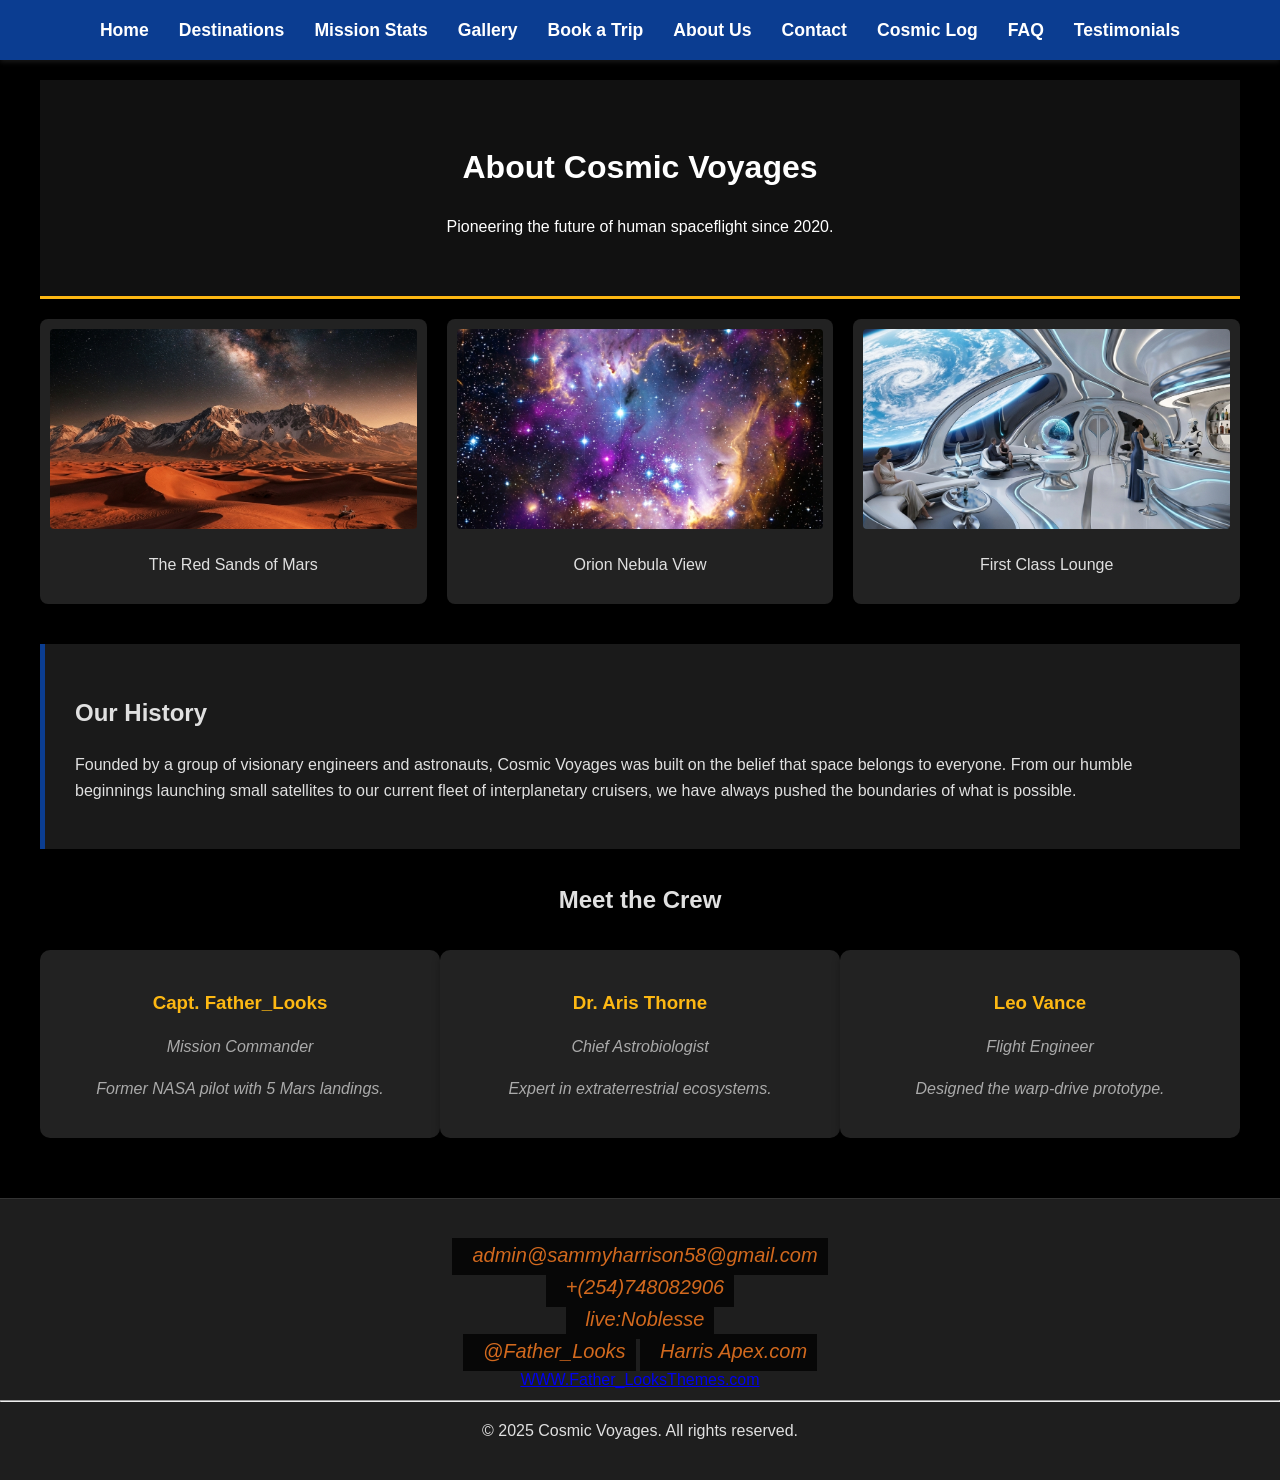
<file: cosmic voyages/cosmic-voyages/about.html>
<!DOCTYPE html>
<html lang="en">

<head>
    <meta charset="UTF-8">
    <meta name="viewport" content="width=device-width, initial-scale=1.0">
    <title>Cosmic Voyages - About Us</title>
    <link rel="stylesheet" href="style.css">

    <style>
        .about-header {
            background-color: #111;
            color: #fff;
            padding: 40px;
            text-align: center;
            border-bottom: 3px solid var(--accent-color);
        }

        .team-section {
            display: flex;
            justify-content: space-around;
            margin-top: 30px;
        }

        .team-member {
            background-color: #222;
            padding: 20px;
            border-radius: 10px;
            width: 30%;
            text-align: center;
            box-shadow: 0 4px 8px rgba(0, 0, 0, 0.3);
        }

        .team-member h3 {
            color: var(--accent-color);
            margin-bottom: 5px;
        }

        .team-member p {
            font-style: italic;
            color: #aaa;
        }

        .history-section {
            background-color: #1a1a1a;
            padding: 30px;
            margin-top: 40px;
            border-left: 5px solid var(--primary-color);
        }
    </style>
</head>

<body>

    <header>
        <nav>
            <ul>
                <li><a href="index.html">Home</a></li>
                <li><a href="destinations.html">Destinations</a></li>
                <li><a href="stats.html">Mission Stats</a></li>
                <li><a href="gallery.html">Gallery</a></li>
                <li><a href="booking.html">Book a Trip</a></li>
                <li><a href="about.html">About Us</a></li>
                <li><a href="contact.html">Contact</a></li>
                <li><a href="blog.html">Cosmic Log</a></li>
                <li><a href="faq.html">FAQ</a></li>
                <li><a href="testimonials.html">Testimonials</a></li>
            </ul>
        </nav>
    </header>

    <div class="container">
        <div class="about-header">
            <h1>About Cosmic Voyages</h1>
            <p>Pioneering the future of human spaceflight since 2020.</p>
        </div>
        <div class="gallery-grid">
            <div class="gallery-item">
                <img src="assets/mars_landscape_1764920351000.png" alt="Mars Landscape">
                <p>The Red Sands of Mars</p>
            </div>
            <div class="gallery-item">
                <img src="assets/colorful_nebula_1764920374843.png" alt="Nebula">
                <p>Orion Nebula View</p>
            </div>
            <div class="gallery-item">
                <img src="assets/spaceship_interior_1764920390955.png" alt="Spaceship Interior">
                <p>First Class Lounge</p>
            </div>
        </div>

        <div class="history-section">
            <h2>Our History</h2>
            <p>Founded by a group of visionary engineers and astronauts, Cosmic Voyages was built on the belief that
                space belongs to everyone. From our humble beginnings launching small satellites to our current fleet of
                interplanetary cruisers, we have always pushed the boundaries of what is possible.</p>
        </div>

        <h2 class="text-center mt-2">Meet the Crew</h2>
        <div class="team-section">
            <div class="team-member">
                <h3>Capt. Father_Looks</h3>
                <p>Mission Commander</p>
                <p>Former NASA pilot with 5 Mars landings.</p>
            </div>
            <div class="team-member">
                <h3>Dr. Aris Thorne</h3>
                <p>Chief Astrobiologist</p>
                <p>Expert in extraterrestrial ecosystems.</p>
            </div>
            <div class="team-member">
                <h3>Leo Vance</h3>
                <p>Flight Engineer</p>
                <p>Designed the warp-drive prototype.</p>
            </div>
        </div>
    </div>

    <footer>
        <div class="contacts">
            <div class="text-[#637588]" data-icon="FacebookLogo" data-size="24px" data-weight="regular"> </div>
            <i class="fa-regular fa-envelope"><a href="#">admin@sammyharrison58@gmail.com</a></i><br>
            <i class="fa-solid fa-phone"><a href="#">+(254)748082906</a></i><br>
            <i class="fa-solid fa-s"><a href="#">live:Noblesse </a></i> <br>
            <i class="fa-brands fa-twitter"><a href="#">@Father_Looks</a></i>
            <i class="fa-solid fa-gear"><a href="">Harris Apex.com</a></i>
        </div>
        <div class="down">
            <a href="#">WWW.Father_LooksThemes.com</a>
        </div>
        <div class="line">
            <hr>
        </div>

        <p>&copy; 2025 Cosmic Voyages. All rights reserved.</p>
    </footer>

</body>

</html>
</file>
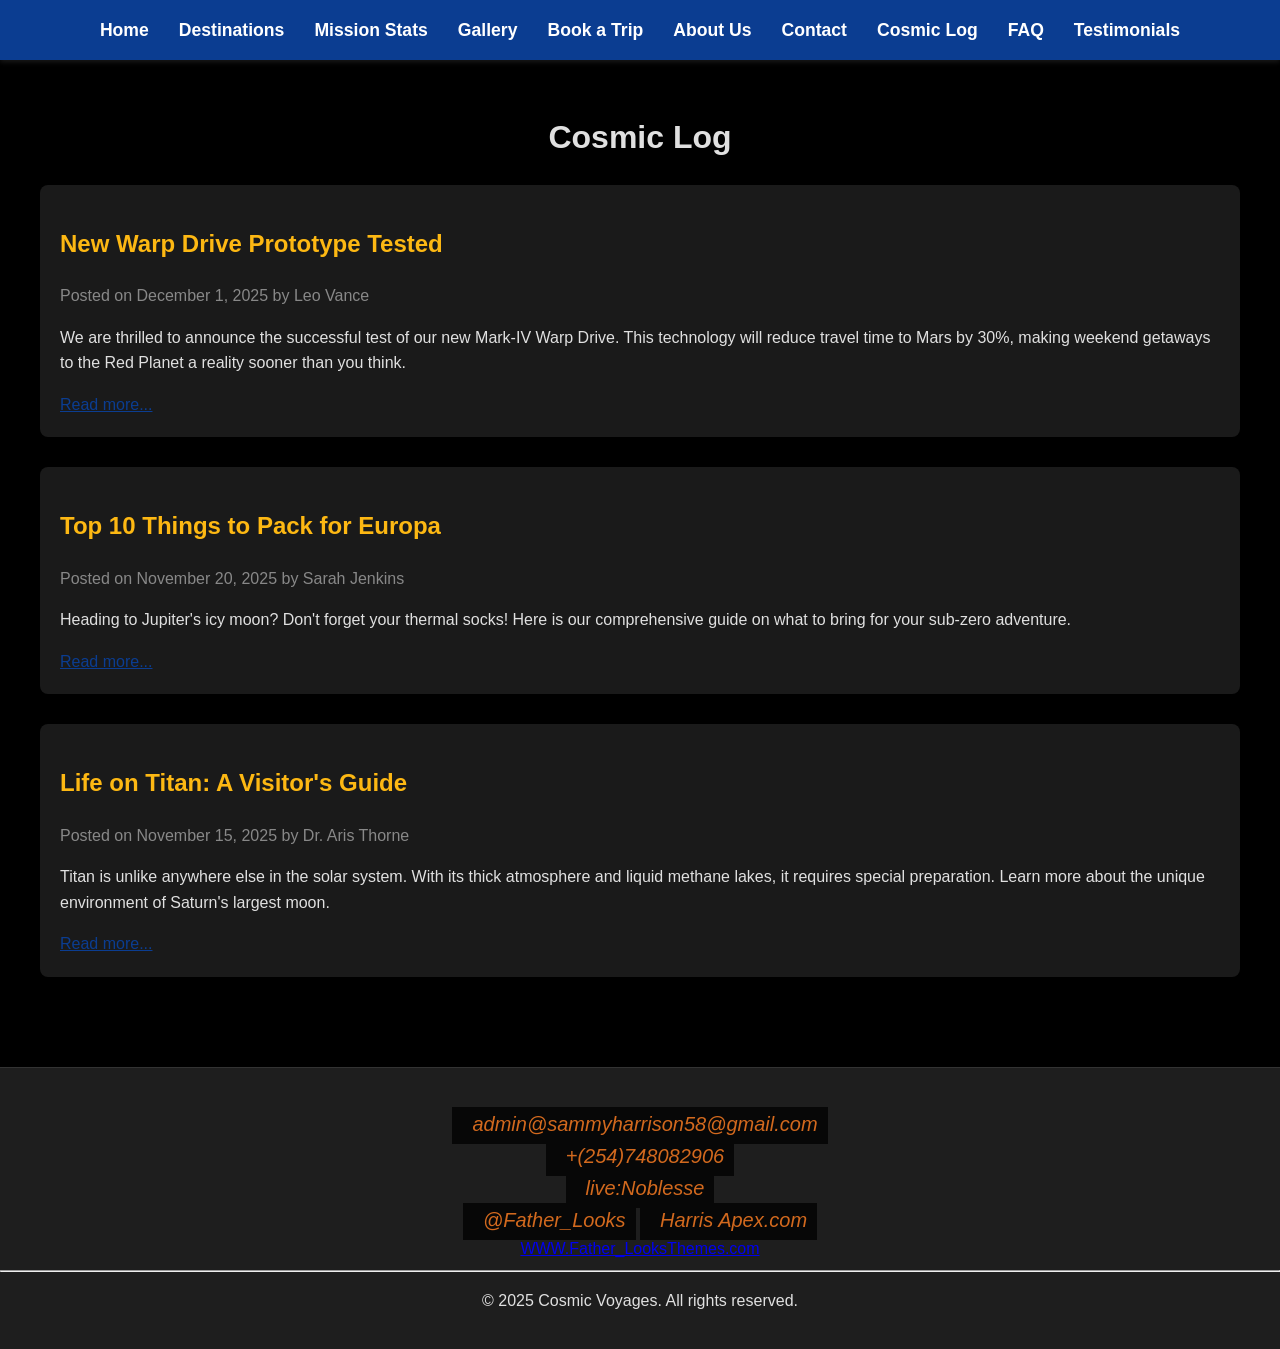
<file: cosmic voyages/cosmic-voyages/blog.html>
<!DOCTYPE html>
<html lang="en">

<head>
    <meta charset="UTF-8">
    <meta name="viewport" content="width=device-width, initial-scale=1.0">
    <title>Cosmic Voyages - Cosmic Log</title>
    <link rel="stylesheet" href="style.css">
</head>

<body>

    <header>
        <nav>
            <ul>
                <li><a href="index.html">Home</a></li>
                <li><a href="destinations.html">Destinations</a></li>
                <li><a href="stats.html">Mission Stats</a></li>
                <li><a href="gallery.html">Gallery</a></li>
                <li><a href="booking.html">Book a Trip</a></li>
                <li><a href="about.html">About Us</a></li>
                <li><a href="contact.html">Contact</a></li>
                <li><a href="blog.html">Cosmic Log</a></li>
                <li><a href="faq.html">FAQ</a></li>
                <li><a href="testimonials.html">Testimonials</a></li>
            </ul>
        </nav>
    </header>

    <div class="container">
        <h1 class="text-center mt-2">Cosmic Log</h1>

        <article style="background: #1a1a1a; padding: 20px; margin-bottom: 30px; border-radius: 8px;">
            <h2 style="color: var(--accent-color);">New Warp Drive Prototype Tested</h2>
            <p style="color: #888;">Posted on December 1, 2025 by Leo Vance</p>
            <p>We are thrilled to announce the successful test of our new Mark-IV Warp Drive. This technology will
                reduce travel time to Mars by 30%, making weekend getaways to the Red Planet a reality sooner than you
                think.</p>
            <a href="#" style="color: var(--primary-color);">Read more...</a>
        </article>

        <article style="background: #1a1a1a; padding: 20px; margin-bottom: 30px; border-radius: 8px;">
            <h2 style="color: var(--accent-color);">Top 10 Things to Pack for Europa</h2>
            <p style="color: #888;">Posted on November 20, 2025 by Sarah Jenkins</p>
            <p>Heading to Jupiter's icy moon? Don't forget your thermal socks! Here is our comprehensive guide on what
                to bring for your sub-zero adventure.</p>
            <a href="#" style="color: var(--primary-color);">Read more...</a>
        </article>

        <article style="background: #1a1a1a; padding: 20px; margin-bottom: 30px; border-radius: 8px;">
            <h2 style="color: var(--accent-color);">Life on Titan: A Visitor's Guide</h2>
            <p style="color: #888;">Posted on November 15, 2025 by Dr. Aris Thorne</p>
            <p>Titan is unlike anywhere else in the solar system. With its thick atmosphere and liquid methane lakes, it
                requires special preparation. Learn more about the unique environment of Saturn's largest moon.</p>
            <a href="#" style="color: var(--primary-color);">Read more...</a>
        </article>

    </div>

    <footer>
        <div class="contacts">
            <div class="text-[#637588]" data-icon="FacebookLogo" data-size="24px" data-weight="regular"> </div>
            <i class="fa-regular fa-envelope"><a href="#">admin@sammyharrison58@gmail.com</a></i><br>
            <i class="fa-solid fa-phone"><a href="#">+(254)748082906</a></i><br>
            <i class="fa-solid fa-s"><a href="#">live:Noblesse </a></i> <br>
            <i class="fa-brands fa-twitter"><a href="#">@Father_Looks</a></i>
            <i class="fa-solid fa-gear"><a href="">Harris Apex.com</a></i>
        </div>
        <div class="down">
            <a href="#">WWW.Father_LooksThemes.com</a>
        </div>
        <div class="line">
            <hr>
        </div>

        <p>&copy; 2025 Cosmic Voyages. All rights reserved.</p>
    </footer>

</body>

</html>
</file>
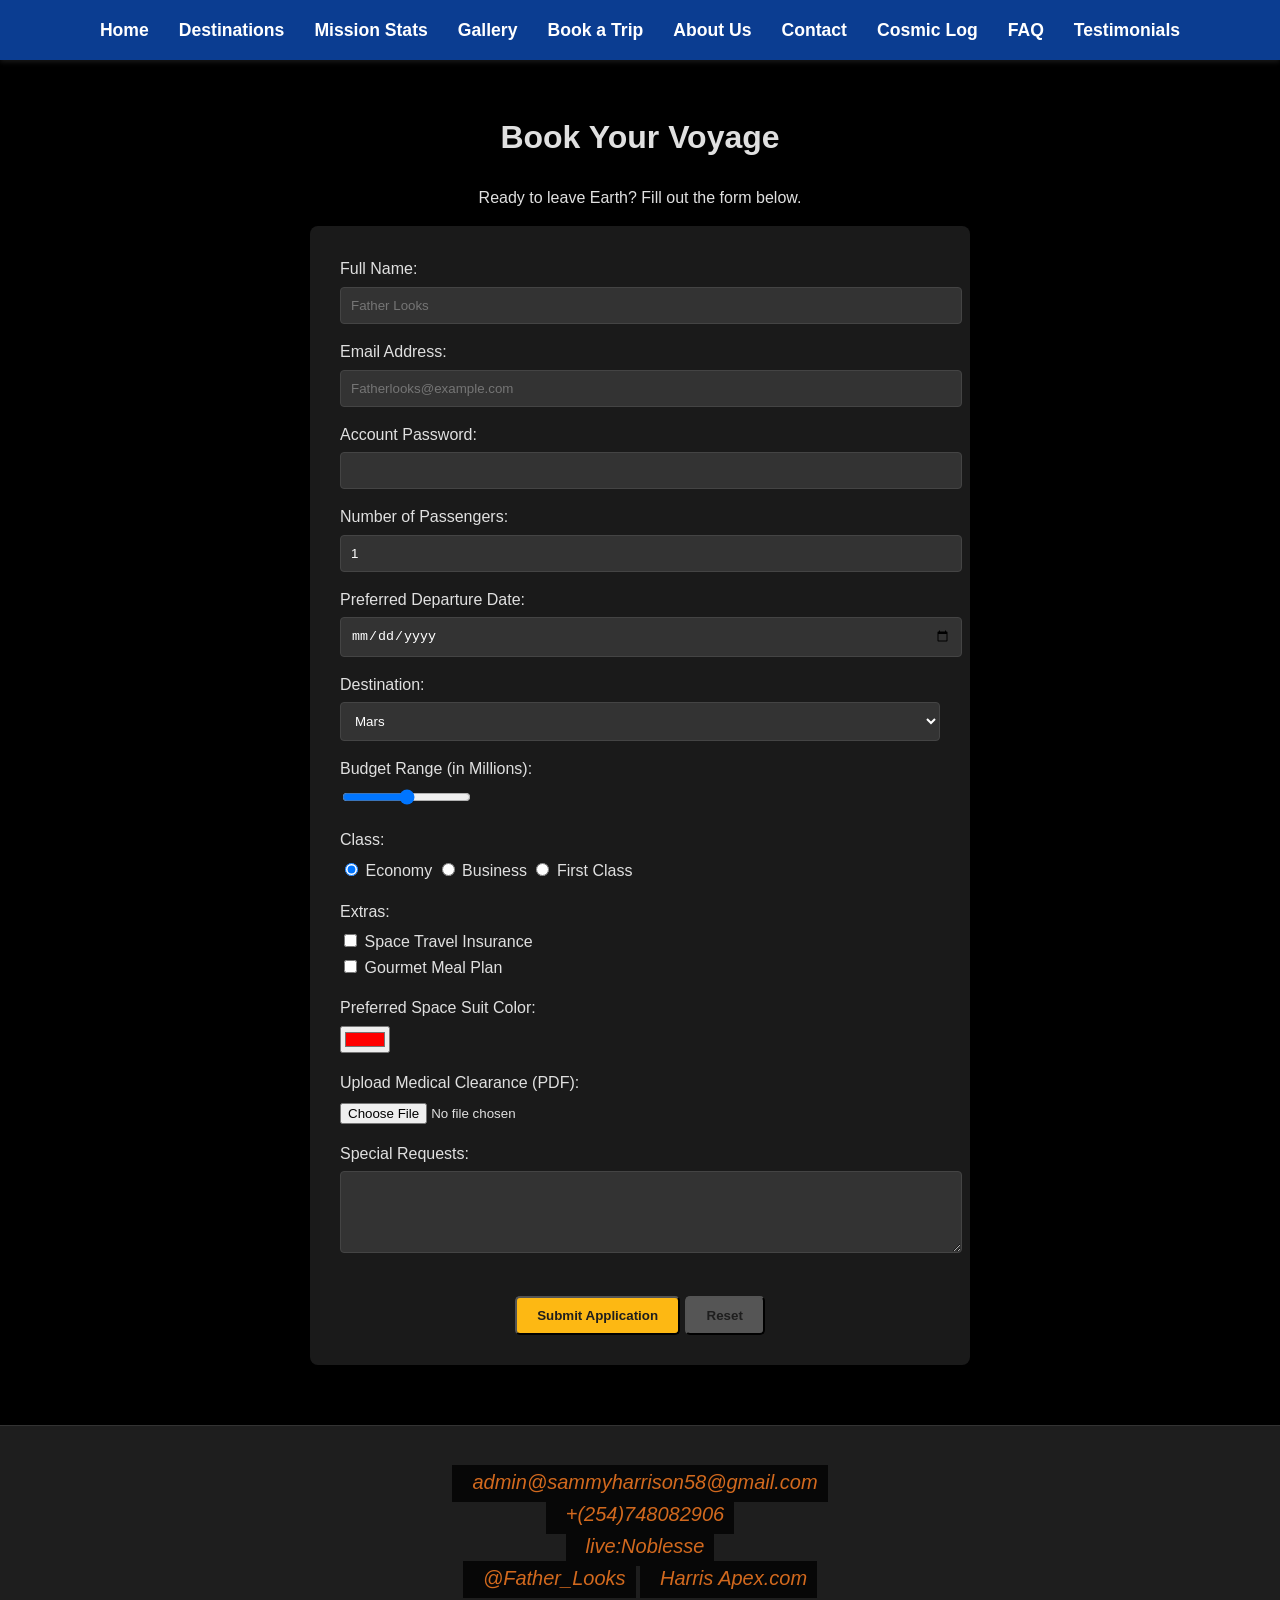
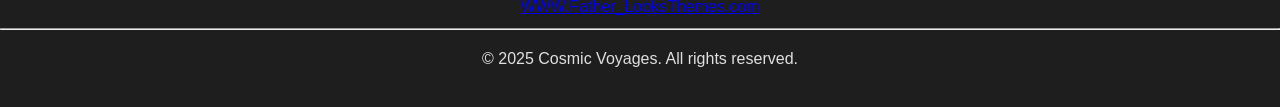
<file: cosmic voyages/cosmic-voyages/booking.html>
<!DOCTYPE html>
<html lang="en">

<head>
    <meta charset="UTF-8">
    <meta name="viewport" content="width=device-width, initial-scale=1.0">
    <title>Cosmic Voyages - Book a Trip</title>
    <link rel="stylesheet" href="style.css">
</head>

<body>

    <header>
        <nav>
            <ul>
                <li><a href="index.html">Home</a></li>
                <li><a href="destinations.html">Destinations</a></li>
                <li><a href="stats.html">Mission Stats</a></li>
                <li><a href="gallery.html">Gallery</a></li>
                <li><a href="booking.html">Book a Trip</a></li>
                <li><a href="about.html">About Us</a></li>
                <li><a href="contact.html">Contact</a></li>
                <li><a href="blog.html">Cosmic Log</a></li>
                <li><a href="faq.html">FAQ</a></li>
                <li><a href="testimonials.html">Testimonials</a></li>
            </ul>
        </nav>
    </header>

    <div class="container">
        <h1 class="text-center mt-2">Book Your Voyage</h1>
        <p class="text-center">Ready to leave Earth? Fill out the form below.</p>

        <form action="#" method="POST">
            <div class="form-group">
                <label for="fullname">Full Name:</label>
                <input type="text" id="fullname" name="fullname" placeholder="Father Looks" required>
            </div>

            <div class="form-group">
                <label for="email">Email Address:</label>
                <input type="email" id="email" name="email" placeholder="Fatherlooks@example.com" required>
            </div>

            <div class="form-group">
                <label for="password">Account Password:</label>
                <input type="password" id="password" name="password" required>
            </div>


            <div class="form-group">
                <label for="passengers">Number of Passengers:</label>
                <input type="number" id="passengers" name="passengers" min="1" max="10" value="1">
            </div>

            <div class="form-group">
                <label for="departure">Preferred Departure Date:</label>
                <input type="date" id="departure" name="departure">
            </div>

            <!-- Select -->
            <div class="form-group">
                <label for="destination">Destination:</label>
                <select id="destination" name="destination">
                    <option value="mars">Mars</option>
                    <option value="europa">Europa</option>
                    <option value="titan">Titan</option>
                </select>
            </div>


            <div class="form-group">
                <label for="budget">Budget Range (in Millions):</label>
                <input type="range" id="budget" name="budget" min="1" max="10" step="0.5">
            </div>


            <div class="form-group">
                <label>Class:</label>
                <input type="radio" id="economy" name="class" value="economy" checked>
                <label for="economy" style="display:inline;">Economy</label>

                <input type="radio" id="business" name="class" value="business">
                <label for="business" style="display:inline;">Business</label>

                <input type="radio" id="first" name="class" value="first">
                <label for="first" style="display:inline;">First Class</label>
            </div>


            <div class="form-group">
                <label>Extras:</label>
                <input type="checkbox" id="insurance" name="insurance">
                <label for="insurance" style="display:inline;">Space Travel Insurance</label>
                <br>
                <input type="checkbox" id="meals" name="meals">
                <label for="meals" style="display:inline;">Gourmet Meal Plan</label>
            </div>


            <div class="form-group">
                <label for="suitcolor">Preferred Space Suit Color:</label>
                <input type="color" id="suitcolor" name="suitcolor" value="#ff0000">
            </div>


            <div class="form-group">
                <label for="medical">Upload Medical Clearance (PDF):</label>
                <input type="file" id="medical" name="medical" accept=".pdf">
            </div>
            <div class="form-group">
                <label for="comments">Special Requests:</label>
                <textarea id="comments" name="comments" rows="4"></textarea>
            </div>


            <div class="text-center">
                <button type="submit" class="btn">Submit Application</button>
                <button type="reset" class="btn" style="background-color: #555;">Reset</button>
            </div>

        </form>
    </div>

    <footer>
        <div class="contacts">
            <div class="text-[#637588]" data-icon="FacebookLogo" data-size="24px" data-weight="regular"> </div>
            <i class="fa-regular fa-envelope"><a href="#">admin@sammyharrison58@gmail.com</a></i><br>
            <i class="fa-solid fa-phone"><a href="#">+(254)748082906</a></i><br>
            <i class="fa-solid fa-s"><a href="#">live:Noblesse </a></i> <br>
            <i class="fa-brands fa-twitter"><a href="#">@Father_Looks</a></i>
            <i class="fa-solid fa-gear"><a href="">Harris Apex.com</a></i>
        </div>
        <div class="down">
            <a href="#">WWW.Father_LooksThemes.com</a>
        </div>
        <div class="line">
            <hr>
        </div>

        <p>&copy; 2025 Cosmic Voyages. All rights reserved.</p>
    </footer>

</body>

</html>
</file>
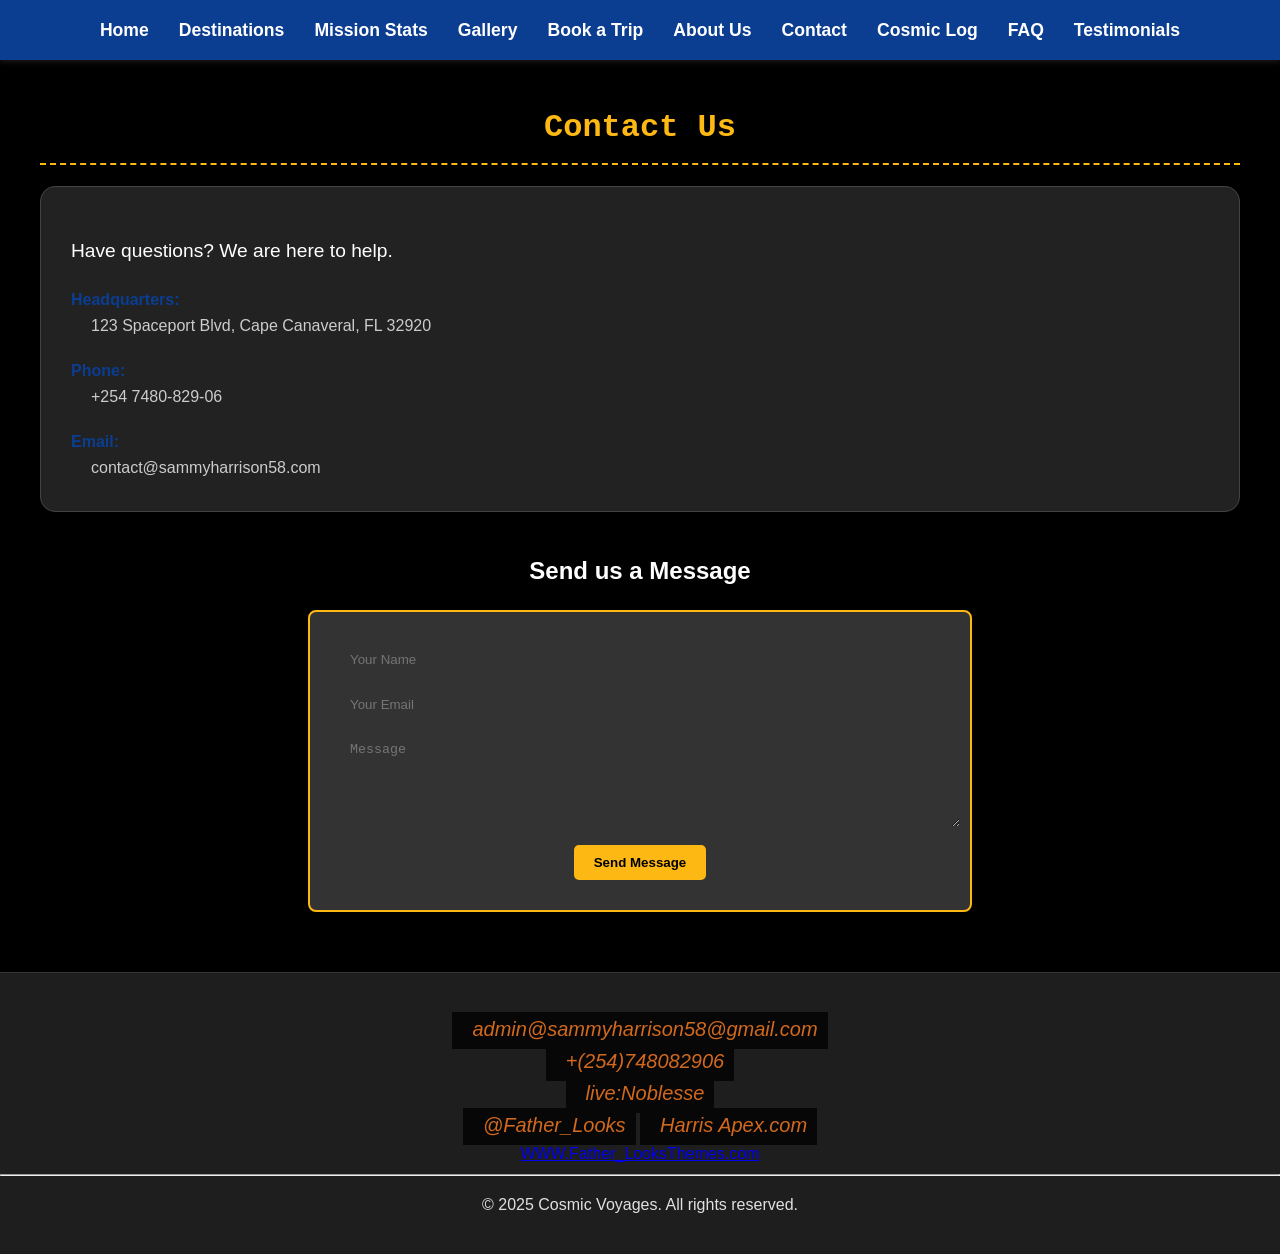
<file: cosmic voyages/cosmic-voyages/contact.html>
<!DOCTYPE html>
<html lang="en">

<head>
    <meta charset="UTF-8">
    <meta name="viewport" content="width=device-width, initial-scale=1.0">
    <title>Cosmic Voyages - Contact</title>
    <link rel="stylesheet" href="style.css">
</head>

<body>

    <header>
        <nav>
            <ul>
                <li><a href="index.html">Home</a></li>
                <li><a href="destinations.html">Destinations</a></li>
                <li><a href="stats.html">Mission Stats</a></li>
                <li><a href="gallery.html">Gallery</a></li>
                <li><a href="booking.html">Book a Trip</a></li>
                <li><a href="about.html">About Us</a></li>
                <li><a href="contact.html">Contact</a></li>
                <li><a href="blog.html">Cosmic Log</a></li>
                <li><a href="faq.html">FAQ</a></li>
                <li><a href="testimonials.html">Testimonials</a></li>
            </ul>
        </nav>
    </header>

    <div class="container">

        <h1
            style="text-align: center; color: #fdb813; font-family: 'Courier New', Courier, monospace; border-bottom: 2px dashed #fdb813; padding-bottom: 10px;">
            Contact Us</h1>

        <div
            style="background-color: #222; padding: 30px; border-radius: 15px; margin-top: 20px; border: 1px solid #444;">
            <p style="font-size: 1.2rem; color: #fff;">Have questions? We are here to help.</p>

            <div style="margin-top: 20px;">
                <strong style="color: #0b3d91;">Headquarters:</strong>
                <span style="display: block; margin-left: 20px; color: #ccc;">123 Spaceport Blvd, Cape Canaveral, FL
                    32920</span>
            </div>

            <div style="margin-top: 20px;">
                <strong style="color: #0b3d91;">Phone:</strong>
                <span style="display: block; margin-left: 20px; color: #ccc;">+254 7480-829-06</span>
            </div>

            <div style="margin-top: 20px;">
                <strong style="color: #0b3d91;">Email:</strong>
                <span style="display: block; margin-left: 20px; color: #ccc;">contact@sammyharrison58.com</span>
            </div>
        </div>

        <div style="margin-top: 40px; text-align: center;">
            <h2 style="color: white;">Send us a Message</h2>
            <form action="#" style="background-color: #333; border: 2px solid #fdb813;">
                <input type="text" placeholder="Your Name"
                    style="width: 100%; padding: 10px; margin-bottom: 10px; border-radius: 5px; border: none;">
                <input type="email" placeholder="Your Email"
                    style="width: 100%; padding: 10px; margin-bottom: 10px; border-radius: 5px; border: none;">
                <textarea rows="5" placeholder="Message"
                    style="width: 100%; padding: 10px; margin-bottom: 10px; border-radius: 5px; border: none;"></textarea>
                <button type="button"
                    style="background-color: #fdb813; color: #000; padding: 10px 20px; border: none; border-radius: 5px; font-weight: bold; cursor: pointer;">Send
                    Message</button>
            </form>
        </div>

    </div>

    <footer>
        <div class="contacts">
            <div class="text-[#637588]" data-icon="FacebookLogo" data-size="24px" data-weight="regular"> </div>
            <i class="fa-regular fa-envelope"><a href="#">admin@sammyharrison58@gmail.com</a></i><br>
            <i class="fa-solid fa-phone"><a href="#">+(254)748082906</a></i><br>
            <i class="fa-solid fa-s"><a href="#">live:Noblesse </a></i> <br>
            <i class="fa-brands fa-twitter"><a href="#">@Father_Looks</a></i>
            <i class="fa-solid fa-gear"><a href="">Harris Apex.com</a></i>
        </div>
        <div class="down">
            <a href="#">WWW.Father_LooksThemes.com</a>
        </div>
        <div class="line">
            <hr>
        </div>

        <p>&copy; 2025 Cosmic Voyages. All rights reserved.</p>
    </footer>

</body>

</html>
</file>
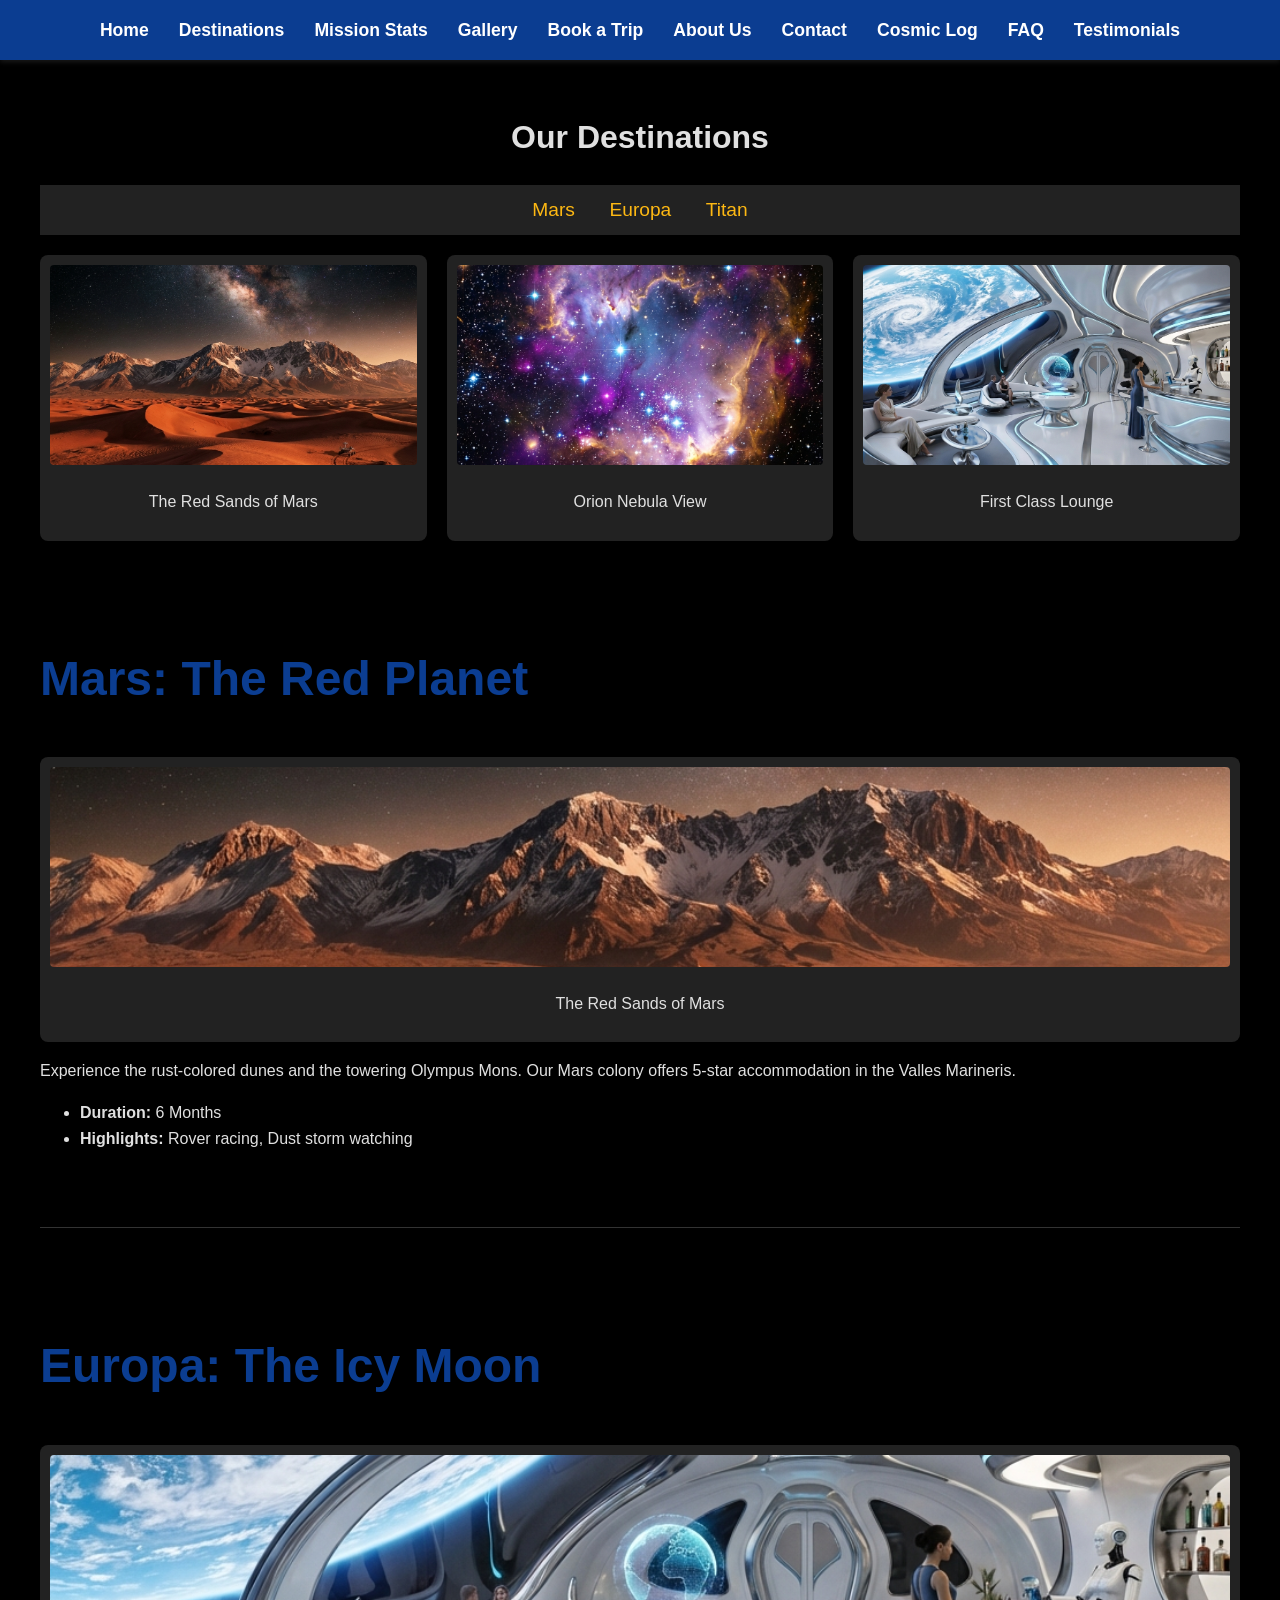
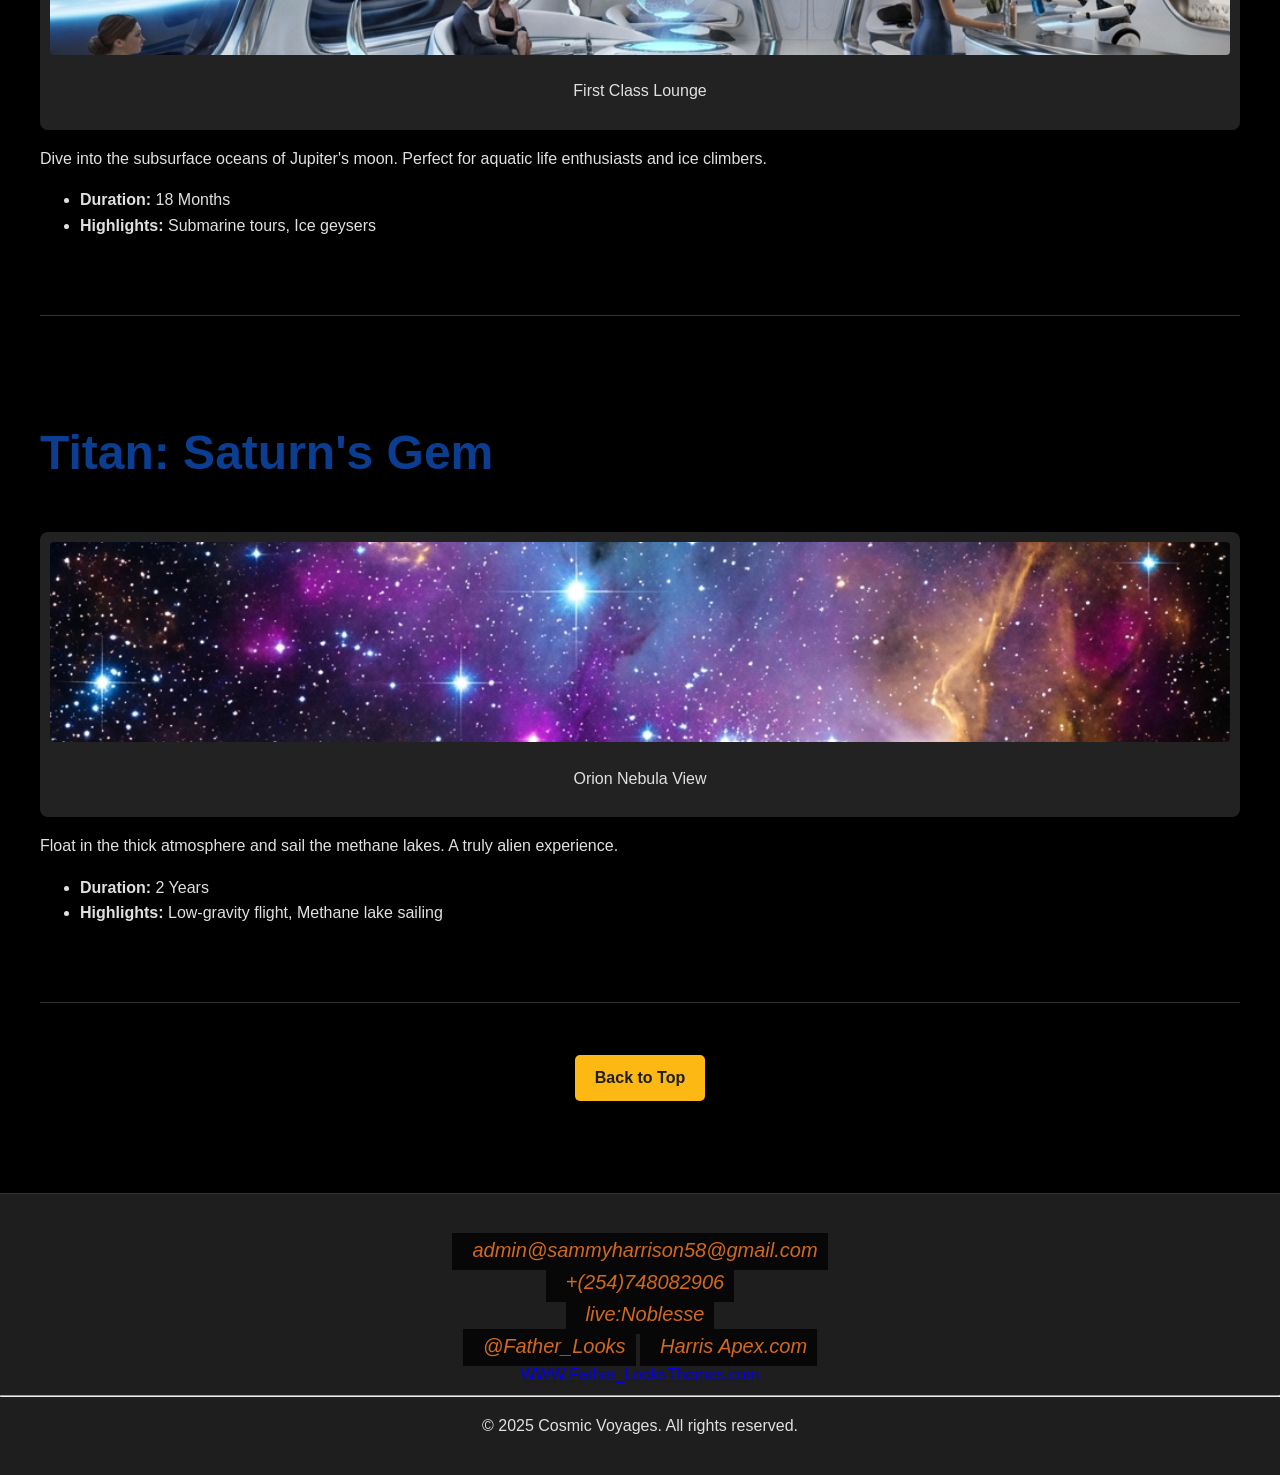
<file: cosmic voyages/cosmic-voyages/destinations.html>
<!DOCTYPE html>
<html lang="en">

<head>
    <meta charset="UTF-8">
    <meta name="viewport" content="width=device-width, initial-scale=1.0">
    <title>Cosmic Voyages - Destinations</title>
    <link rel="stylesheet" href="style.css">
    <style>
        .destination-nav {
            text-align: center;
            margin: 20px 0;
            padding: 10px;
            background: #222;
        }

        .destination-nav a {
            color: var(--accent-color);
            margin: 0 15px;
            text-decoration: none;
            font-size: 1.2rem;
        }

        .destination-section {
            padding: 60px 0;
            border-bottom: 1px solid #333;
        }

        .destination-section h2 {
            font-size: 3rem;
            color: var(--primary-color);
        }
    </style>
</head>

<body>

    <header>
        <nav>
            <ul>
                <li><a href="index.html">Home</a></li>
                <li><a href="destinations.html">Destinations</a></li>
                <li><a href="stats.html">Mission Stats</a></li>
                <li><a href="gallery.html">Gallery</a></li>
                <li><a href="booking.html">Book a Trip</a></li>
                <li><a href="about.html">About Us</a></li>
                <li><a href="contact.html">Contact</a></li>
                <li><a href="blog.html">Cosmic Log</a></li>
                <li><a href="faq.html">FAQ</a></li>
                <li><a href="testimonials.html">Testimonials</a></li>
            </ul>
        </nav>
    </header>

    <div class="container">
        <h1 class="text-center mt-2">Our Destinations</h1>


        <div class="destination-nav">
            <a href="#mars">Mars</a>
            <a href="#europa">Europa</a>
            <a href="#titan">Titan</a>
        </div>
        <div class="gallery-grid">
            <div class="gallery-item">
                <img src="assets/mars_landscape_1764920351000.png" alt="Mars Landscape">
                <p>The Red Sands of Mars</p>
            </div>
            <div class="gallery-item">
                <img src="assets/colorful_nebula_1764920374843.png" alt="Nebula">
                <p>Orion Nebula View</p>
            </div>
            <div class="gallery-item">
                <img src="assets/spaceship_interior_1764920390955.png" alt="Spaceship Interior">
                <p>First Class Lounge</p>
            </div>
        </div>

        <div id="mars" class="destination-section">
            <h2>Mars: The Red Planet</h2>
            <div class="gallery-item">
                <img src="assets/mars_landscape_1764920351000.png" alt="Mars Landscape">
                <p>The Red Sands of Mars</p>
            </div>
            <p>Experience the rust-colored dunes and the towering Olympus Mons. Our Mars colony offers 5-star
                accommodation in the Valles Marineris.</p>
            <ul>
                <li><strong>Duration:</strong> 6 Months</li>
                <li><strong>Highlights:</strong> Rover racing, Dust storm watching</li>
            </ul>
        </div>

        <div id="europa" class="destination-section">
            <h2>Europa: The Icy Moon</h2>
            <div class="gallery-item">
                <img src="assets/spaceship_interior_1764920390955.png" alt="Spaceship Interior">
                <p>First Class Lounge</p>
            </div>

            <p>Dive into the subsurface oceans of Jupiter's moon. Perfect for aquatic life enthusiasts and ice climbers.
            </p>
            <ul>
                <li><strong>Duration:</strong> 18 Months</li>
                <li><strong>Highlights:</strong> Submarine tours, Ice geysers</li>
            </ul>
        </div>

        <div id="titan" class="destination-section">
            <h2>Titan: Saturn's Gem</h2>
            <div class="gallery-item">
                <img src="assets/colorful_nebula_1764920374843.png" alt="Nebula">
                <p>Orion Nebula View</p>
            </div>
            <p>Float in the thick atmosphere and sail the methane lakes. A truly alien experience.</p>
            <ul>
                <li><strong>Duration:</strong> 2 Years</li>
                <li><strong>Highlights:</strong> Low-gravity flight, Methane lake sailing</li>
            </ul>
        </div>

        <div class="text-center mt-2 mb-2">
            <a href="#" class="btn">Back to Top</a>
        </div>
    </div>

    <footer>
        <div class="contacts">
            <div class="text-[#637588]" data-icon="FacebookLogo" data-size="24px" data-weight="regular"> </div>
            <i class="fa-regular fa-envelope"><a href="#">admin@sammyharrison58@gmail.com</a></i><br>
            <i class="fa-solid fa-phone"><a href="#">+(254)748082906</a></i><br>
            <i class="fa-solid fa-s"><a href="#">live:Noblesse </a></i> <br>
            <i class="fa-brands fa-twitter"><a href="#">@Father_Looks</a></i>
            <i class="fa-solid fa-gear"><a href="">Harris Apex.com</a></i>
        </div>
        <div class="down">
            <a href="#">WWW.Father_LooksThemes.com</a>
        </div>
        <div class="line">
            <hr>
        </div>

        <p>&copy; 2025 Cosmic Voyages. All rights reserved.</p>
    </footer>

</body>

</html>
</file>
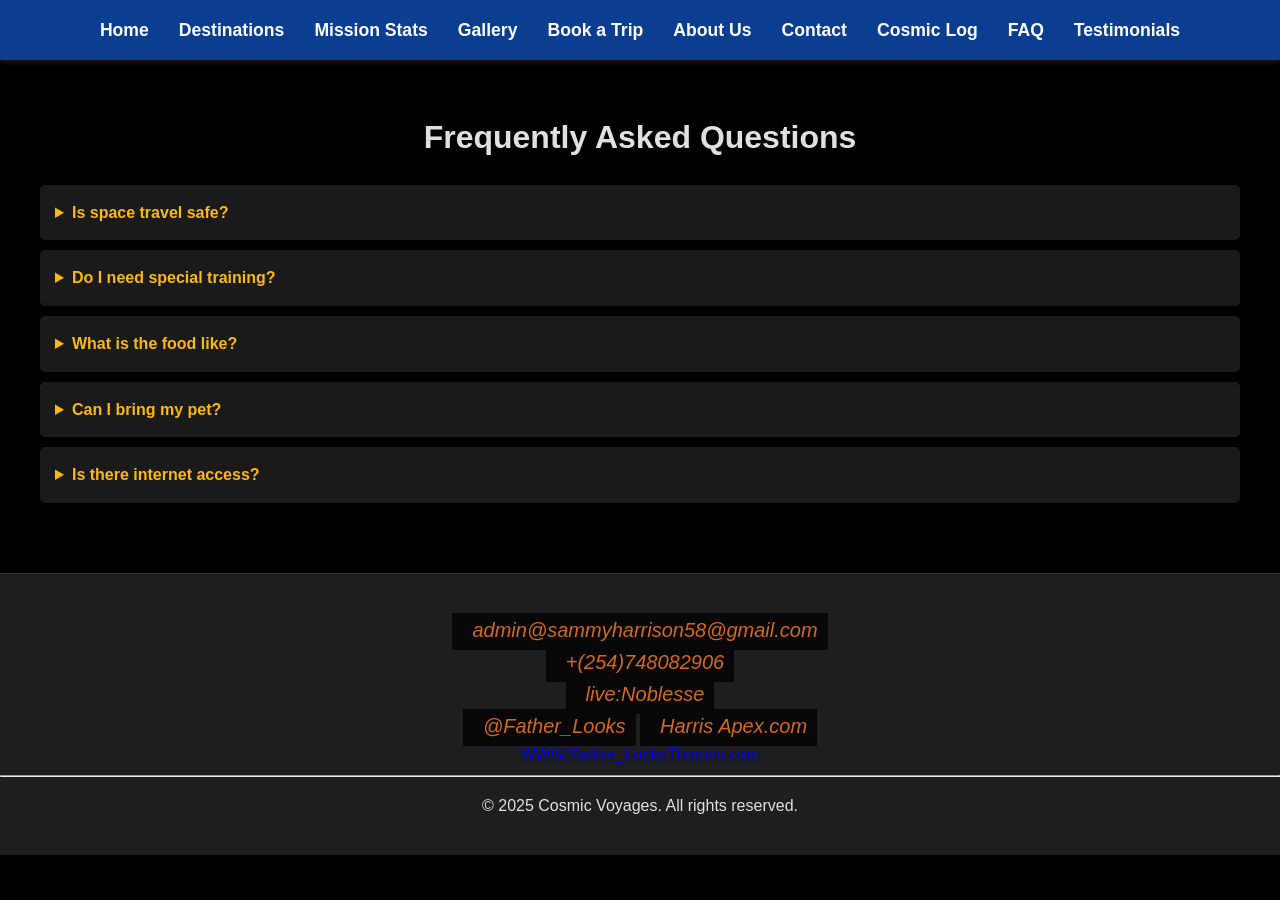
<file: cosmic voyages/cosmic-voyages/faq.html>
<!DOCTYPE html>
<html lang="en">

<head>
    <meta charset="UTF-8">
    <meta name="viewport" content="width=device-width, initial-scale=1.0">
    <title>Cosmic Voyages - FAQ</title>
    <link rel="stylesheet" href="style.css">
    <style>
        details {
            background-color: #1a1a1a;
            margin-bottom: 10px;
            padding: 15px;
            border-radius: 5px;
            cursor: pointer;
        }

        summary {
            font-weight: bold;
            color: var(--accent-color);
            outline: none;
        }

        details[open] summary {
            margin-bottom: 10px;
            border-bottom: 1px solid #333;
            padding-bottom: 10px;
        }

        details p {
            margin: 0;
            color: #ddd;
        }
    </style>
</head>

<body>

    <header>
        <nav>
            <ul>
                <li><a href="index.html">Home</a></li>
                <li><a href="destinations.html">Destinations</a></li>
                <li><a href="stats.html">Mission Stats</a></li>
                <li><a href="gallery.html">Gallery</a></li>
                <li><a href="booking.html">Book a Trip</a></li>
                <li><a href="about.html">About Us</a></li>
                <li><a href="contact.html">Contact</a></li>
                <li><a href="blog.html">Cosmic Log</a></li>
                <li><a href="faq.html">FAQ</a></li>
                <li><a href="testimonials.html">Testimonials</a></li>
            </ul>
        </nav>
    </header>

    <div class="container">
        <h1 class="text-center mt-2">Frequently Asked Questions</h1>

        <details>
            <summary>Is space travel safe?</summary>
            <p>Yes, we have a 99.9% safety record. Our ships are equipped with state-of-the-art life support and
                emergency escape systems.</p>
        </details>

        <details>
            <summary>Do I need special training?</summary>
            <p>All passengers undergo a mandatory 2-week training program at our facility in Cape Canaveral to prepare
                for zero-gravity and emergency procedures.</p>
        </details>

        <details>
            <summary>What is the food like?</summary>
            <p>Our gourmet meal plans are designed by Michelin-star chefs. We offer a variety of options, including
                vegan and gluten-free meals.</p>
        </details>

        <details>
            <summary>Can I bring my pet?</summary>
            <p>Currently, only certified service animals are allowed on board, subject to strict quarantine and health
                checks.</p>
        </details>

        <details>
            <summary>Is there internet access?</summary>
            <p>Yes, we provide high-speed interplanetary internet via our laser-link network, though there is a
                significant latency depending on the distance from Earth.</p>
        </details>

    </div>

    <footer>
        <div class="contacts">
            <div class="text-[#637588]" data-icon="FacebookLogo" data-size="24px" data-weight="regular"> </div>
            <i class="fa-regular fa-envelope"><a href="#">admin@sammyharrison58@gmail.com</a></i><br>
            <i class="fa-solid fa-phone"><a href="#">+(254)748082906</a></i><br>
            <i class="fa-solid fa-s"><a href="#">live:Noblesse </a></i> <br>
            <i class="fa-brands fa-twitter"><a href="#">@Father_Looks</a></i>
            <i class="fa-solid fa-gear"><a href="">Harris Apex.com</a></i>
        </div>
        <div class="down">
            <a href="#">WWW.Father_LooksThemes.com</a>
        </div>
        <div class="line">
            <hr>
        </div>

        <p>&copy; 2025 Cosmic Voyages. All rights reserved.</p>
    </footer>

</body>

</html>
</file>
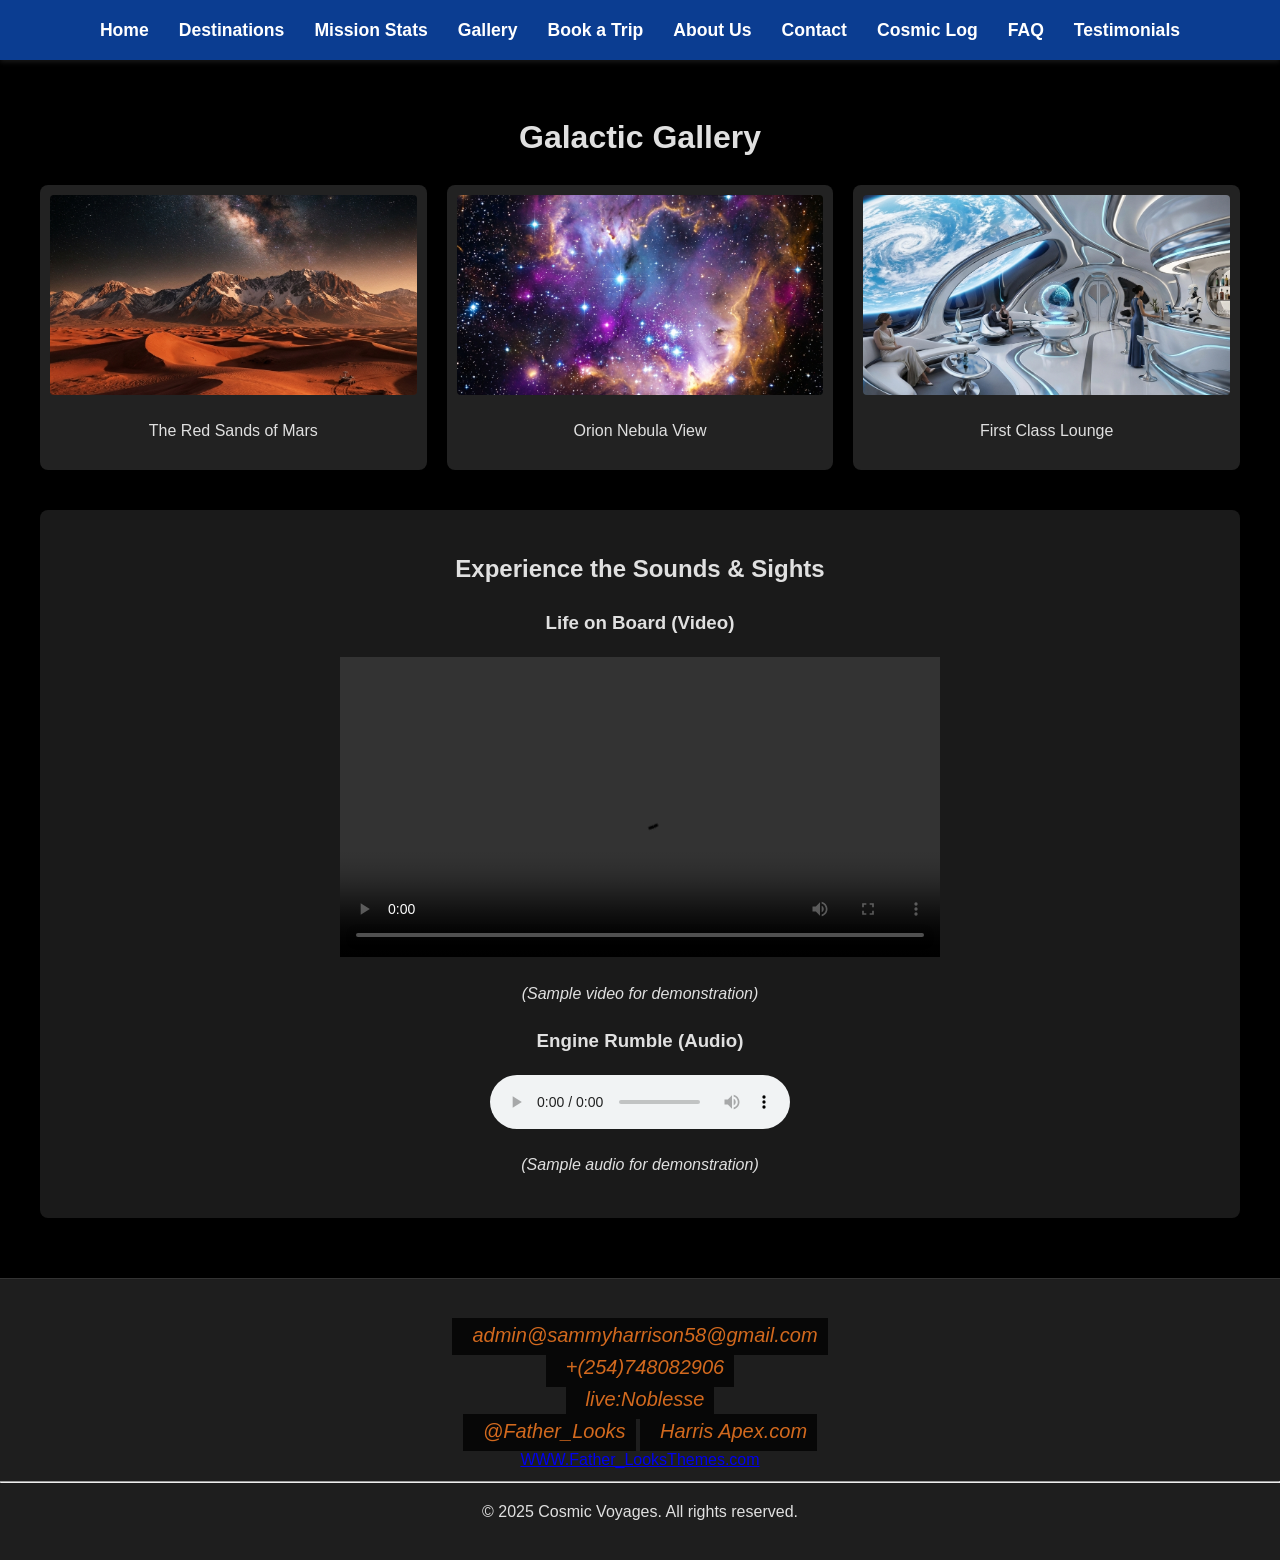
<file: cosmic voyages/cosmic-voyages/gallery.html>
<!DOCTYPE html>
<html lang="en">

<head>
    <meta charset="UTF-8">
    <meta name="viewport" content="width=device-width, initial-scale=1.0">
    <title>Cosmic Voyages - Gallery</title>
    <link rel="stylesheet" href="style.css">
    <style>
        .gallery-grid {
            display: grid;
            grid-template-columns: repeat(auto-fit, minmax(300px, 1fr));
            gap: 20px;
            margin-top: 20px;
        }

        .gallery-item {
            background: #222;
            padding: 10px;
            border-radius: 8px;
            text-align: center;
        }

        .gallery-item img {
            width: 100%;
            height: 200px;
            object-fit: cover;
            border-radius: 4px;
            transition: transform 0.3s;
        }

        .gallery-item img:hover {
            transform: scale(1.03);
        }

        .media-section {
            margin-top: 40px;
            padding: 20px;
            background: #1a1a1a;
            border-radius: 8px;
        }
    </style>
</head>

<body>

    <header>
        <nav>
            <ul>
                <li><a href="index.html">Home</a></li>
                <li><a href="destinations.html">Destinations</a></li>
                <li><a href="stats.html">Mission Stats</a></li>
                <li><a href="gallery.html">Gallery</a></li>
                <li><a href="booking.html">Book a Trip</a></li>
                <li><a href="about.html">About Us</a></li>
                <li><a href="contact.html">Contact</a></li>
                <li><a href="blog.html">Cosmic Log</a></li>
                <li><a href="faq.html">FAQ</a></li>
                <li><a href="testimonials.html">Testimonials</a></li>
            </ul>
        </nav>
    </header>

    <div class="container">
        <h1 class="text-center mt-2">Galactic Gallery</h1>

        <div class="gallery-grid">
            <div class="gallery-item">
                <img src="assets/mars_landscape_1764920351000.png" alt="Mars Landscape">
                <p>The Red Sands of Mars</p>
            </div>
            <div class="gallery-item">
                <img src="assets/colorful_nebula_1764920374843.png" alt="Nebula">
                <p>Orion Nebula View</p>
            </div>
            <div class="gallery-item">
                <img src="assets/spaceship_interior_1764920390955.png" alt="Spaceship Interior">
                <p>First Class Lounge</p>
            </div>
        </div>

        <div class="media-section text-center">
            <h2>Experience the Sounds & Sights</h2>

            <div style="margin: 20px 0;">
                <h3>Life on Board (Video)</h3>
                <video controls width="600">
                    <source src="https://interactive-examples.mdn.mozilla.net/media/cc0-videos/flower.mp4"
                        type="video/mp4">
                    Your browser does not support the video tag.
                </video>
                <p><em>(Sample video for demonstration)</em></p>
            </div>

            <div style="margin: 20px 0;">
                <h3>Engine Rumble (Audio)</h3>
                <audio controls>
                    <source src="https://interactive-examples.mdn.mozilla.net/media/cc0-audio/t-rex-roar.mp3"
                        type="audio/mpeg">
                    Your browser does not support the audio element.
                </audio>
                <p><em>(Sample audio for demonstration)</em></p>
            </div>
        </div>

    </div>

    <footer>
        <div class="contacts">
            <div class="text-[#637588]" data-icon="FacebookLogo" data-size="24px" data-weight="regular"> </div>
            <i class="fa-regular fa-envelope"><a href="#">admin@sammyharrison58@gmail.com</a></i><br>
            <i class="fa-solid fa-phone"><a href="#">+(254)748082906</a></i><br>
            <i class="fa-solid fa-s"><a href="#">live:Noblesse </a></i> <br>
            <i class="fa-brands fa-twitter"><a href="#">@Father_Looks</a></i>
            <i class="fa-solid fa-gear"><a href="">Harris Apex.com</a></i>
        </div>
        <div class="down">
            <a href="#">WWW.Father_LooksThemes.com</a>
        </div>
        <div class="line">
            <hr>
        </div>

        <p>&copy; 2025 Cosmic Voyages. All rights reserved.</p>
    </footer>

</body>

</html>
</file>
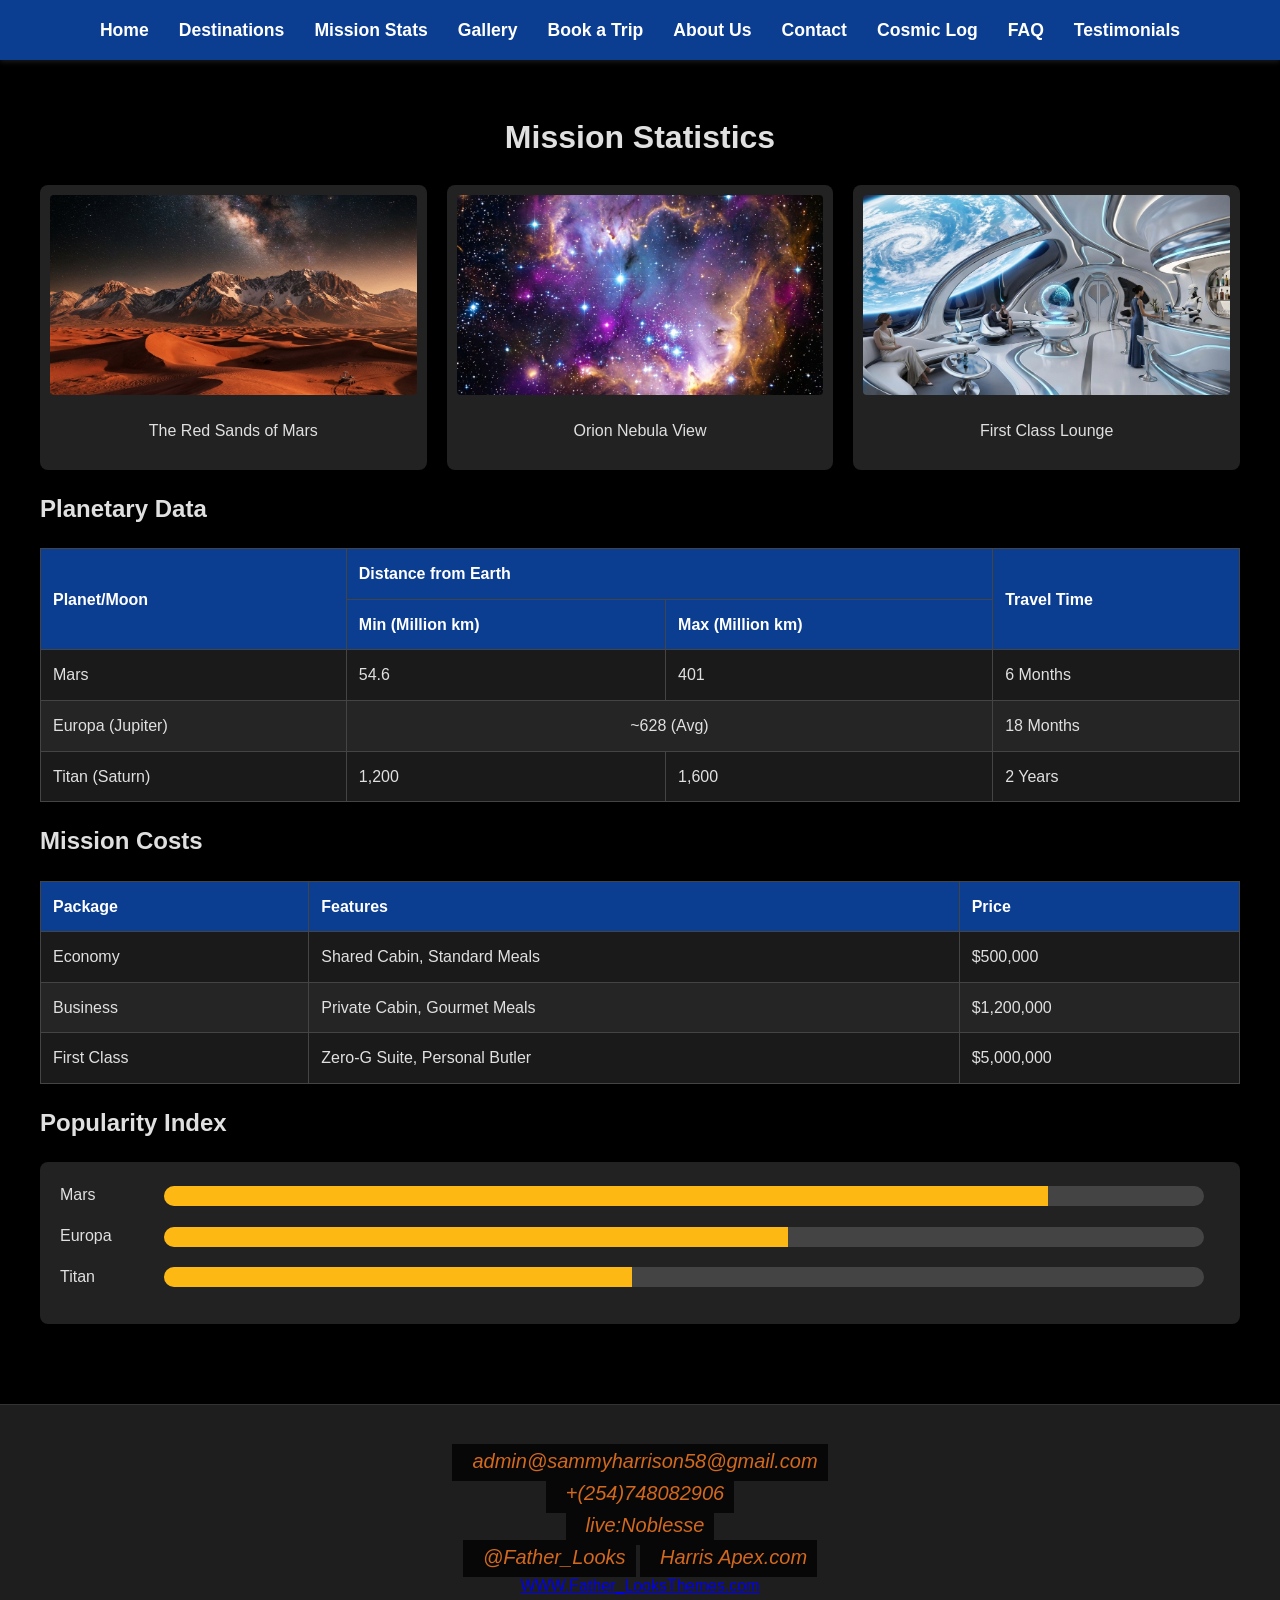
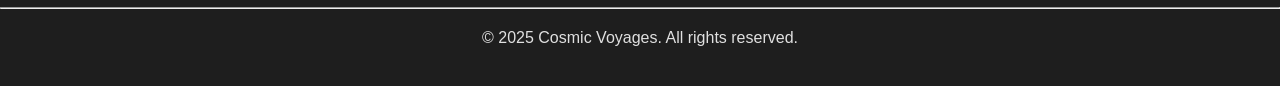
<file: cosmic voyages/cosmic-voyages/stats.html>
<!DOCTYPE html>
<html lang="en">

<head>
    <meta charset="UTF-8">
    <meta name="viewport" content="width=device-width, initial-scale=1.0">
    <title>Cosmic Voyages - Mission Stats</title>
    <link rel="stylesheet" href="style.css">
    <style>
        /* Graph Styles */
        .graph-container {
            background: #222;
            padding: 20px;
            border-radius: 8px;
            margin: 20px 0;
        }

        .bar-group {
            margin-bottom: 15px;
        }

        .bar-label {
            display: inline-block;
            width: 100px;
        }

        .bar-bg {
            display: inline-block;
            width: calc(100% - 120px);
            background: #444;
            height: 20px;
            border-radius: 10px;
            overflow: hidden;
            vertical-align: middle;
        }

        .bar-fill {
            height: 100%;
            background: var(--accent-color);
            width: 0;
            transition: width 1s ease-in-out;
        }
    </style>
</head>

<body>

    <header>
        <nav>
            <ul>
                <li><a href="index.html">Home</a></li>
                <li><a href="destinations.html">Destinations</a></li>
                <li><a href="stats.html">Mission Stats</a></li>
                <li><a href="gallery.html">Gallery</a></li>
                <li><a href="booking.html">Book a Trip</a></li>
                <li><a href="about.html">About Us</a></li>
                <li><a href="contact.html">Contact</a></li>
                <li><a href="blog.html">Cosmic Log</a></li>
                <li><a href="faq.html">FAQ</a></li>
                <li><a href="testimonials.html">Testimonials</a></li>
            </ul>
        </nav>
    </header>

    <div class="container">
        <h1 class="text-center mt-2">Mission Statistics</h1>
        <div class="gallery-grid">
            <div class="gallery-item">
                <img src="assets/mars_landscape_1764920351000.png" alt="Mars Landscape">
                <p>The Red Sands of Mars</p>
            </div>
            <div class="gallery-item">
                <img src="assets/colorful_nebula_1764920374843.png" alt="Nebula">
                <p>Orion Nebula View</p>
            </div>
            <div class="gallery-item">
                <img src="assets/spaceship_interior_1764920390955.png" alt="Spaceship Interior">
                <p>First Class Lounge</p>
            </div>
        </div>


        <h2>Planetary Data</h2>
        <table>
            <thead>
                <tr>
                    <th rowspan="2">Planet/Moon</th>
                    <th colspan="2">Distance from Earth</th>
                    <th rowspan="2">Travel Time</th>
                </tr>
                <tr>
                    <th>Min (Million km)</th>
                    <th>Max (Million km)</th>
                </tr>
            </thead>
            <tbody>
                <tr>
                    <td>Mars</td>
                    <td>54.6</td>
                    <td>401</td>
                    <td>6 Months</td>
                </tr>
                <tr>
                    <td>Europa (Jupiter)</td>
                    <td colspan="2" class="text-center">~628 (Avg)</td>
                    <td>18 Months</td>
                </tr>
                <tr>
                    <td>Titan (Saturn)</td>
                    <td>1,200</td>
                    <td>1,600</td>
                    <td>2 Years</td>
                </tr>
            </tbody>
        </table>


        <h2>Mission Costs</h2>
        <table>
            <thead>
                <tr>
                    <th>Package</th>
                    <th>Features</th>
                    <th>Price</th>
                </tr>
            </thead>
            <tbody>
                <tr>
                    <td>Economy</td>
                    <td>Shared Cabin, Standard Meals</td>
                    <td>$500,000</td>
                </tr>
                <tr>
                    <td>Business</td>
                    <td>Private Cabin, Gourmet Meals</td>
                    <td>$1,200,000</td>
                </tr>
                <tr>
                    <td>First Class</td>
                    <td>Zero-G Suite, Personal Butler</td>
                    <td>$5,000,000</td>
                </tr>
            </tbody>
        </table>


        <h2>Popularity Index</h2>
        <div class="graph-container">
            <div class="bar-group">
                <span class="bar-label">Mars</span>
                <div class="bar-bg">
                    <div class="bar-fill" style="width: 85%;"></div>
                </div>
            </div>
            <div class="bar-group">
                <span class="bar-label">Europa</span>
                <div class="bar-bg">
                    <div class="bar-fill" style="width: 60%;"></div>
                </div>
            </div>
            <div class="bar-group">
                <span class="bar-label">Titan</span>
                <div class="bar-bg">
                    <div class="bar-fill" style="width: 45%;"></div>
                </div>
            </div>
        </div>

    </div>

    <footer>
        <div class="contacts">
            <div class="text-[#637588]" data-icon="FacebookLogo" data-size="24px" data-weight="regular"> </div>
            <i class="fa-regular fa-envelope"><a href="#">admin@sammyharrison58@gmail.com</a></i><br>
            <i class="fa-solid fa-phone"><a href="#">+(254)748082906</a></i><br>
            <i class="fa-solid fa-s"><a href="#">live:Noblesse </a></i> <br>
            <i class="fa-brands fa-twitter"><a href="#">@Father_Looks</a></i>
            <i class="fa-solid fa-gear"><a href="">Harris Apex.com</a></i>
        </div>
        <div class="down">
            <a href="#">WWW.Father_LooksThemes.com</a>
        </div>
        <div class="line">
            <hr>
        </div>

        <p>&copy; 2025 Cosmic Voyages. All rights reserved.</p>
    </footer>

</body>

</html>
</file>
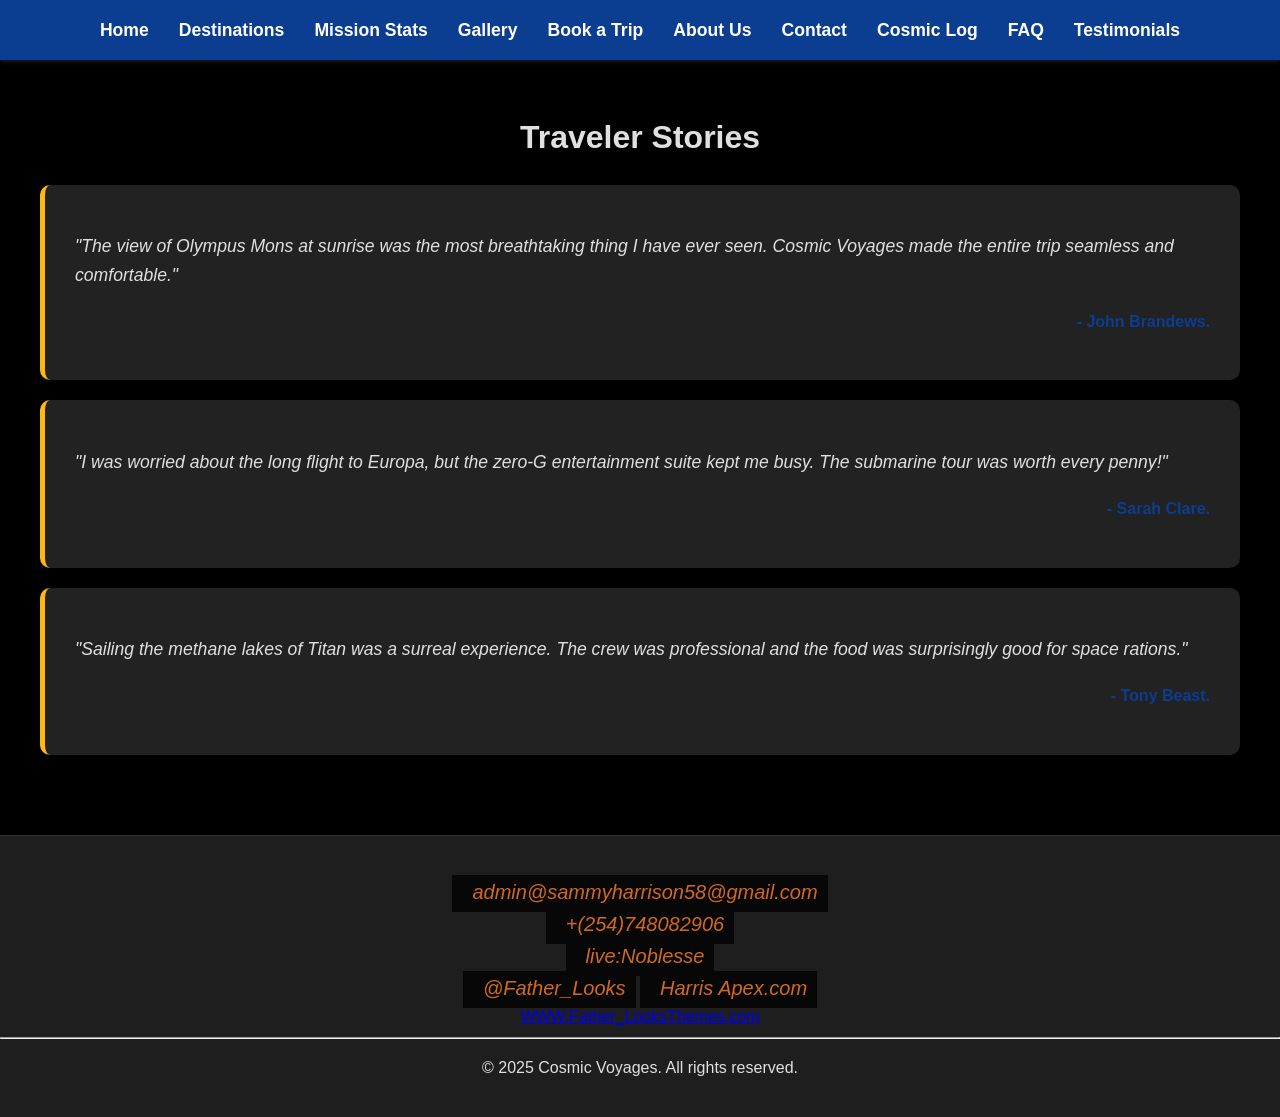
<file: cosmic voyages/cosmic-voyages/testimonials.html>
<!DOCTYPE html>
<html lang="en">

<head>
    <meta charset="UTF-8">
    <meta name="viewport" content="width=device-width, initial-scale=1.0">
    <title>Cosmic Voyages - Testimonials</title>
    <link rel="stylesheet" href="style.css">
    <style>
        .testimonial-card {
            background: #222;
            padding: 30px;
            margin: 20px 0;
            border-radius: 10px;
            border-left: 5px solid var(--accent-color);
        }

        .testimonial-text {
            font-size: 1.1rem;
            font-style: italic;
            margin-bottom: 20px;
        }

        .testimonial-author {
            text-align: right;
            font-weight: bold;
            color: var(--primary-color);
        }
    </style>
</head>

<body>

    <header>
        <nav>
            <ul>
                <li><a href="index.html">Home</a></li>
                <li><a href="destinations.html">Destinations</a></li>
                <li><a href="stats.html">Mission Stats</a></li>
                <li><a href="gallery.html">Gallery</a></li>
                <li><a href="booking.html">Book a Trip</a></li>
                <li><a href="about.html">About Us</a></li>
                <li><a href="contact.html">Contact</a></li>
                <li><a href="blog.html">Cosmic Log</a></li>
                <li><a href="faq.html">FAQ</a></li>
                <li><a href="testimonials.html">Testimonials</a></li>
            </ul>
        </nav>
    </header>

    <div class="container">
        <h1 class="text-center mt-2">Traveler Stories</h1>

        <div class="testimonial-card">
            <p class="testimonial-text">"The view of Olympus Mons at sunrise was the most breathtaking thing I have ever
                seen. Cosmic Voyages made the entire trip seamless and comfortable."</p>
            <p class="testimonial-author">- John Brandews.</p>
        </div>

        <div class="testimonial-card">
            <p class="testimonial-text">"I was worried about the long flight to Europa, but the zero-G entertainment
                suite kept me busy. The submarine tour was worth every penny!"</p>
            <p class="testimonial-author">- Sarah Clare.</p>
        </div>

        <div class="testimonial-card">
            <p class="testimonial-text">"Sailing the methane lakes of Titan was a surreal experience. The crew was
                professional and the food was surprisingly good for space rations."</p>
            <p class="testimonial-author">- Tony Beast.</p>
        </div>

    </div>

    <footer>
        <div class="contacts">
            <div class="text-[#637588]" data-icon="FacebookLogo" data-size="24px" data-weight="regular"> </div>
            <i class="fa-regular fa-envelope"><a href="#">admin@sammyharrison58@gmail.com</a></i><br>
            <i class="fa-solid fa-phone"><a href="#">+(254)748082906</a></i><br>
            <i class="fa-solid fa-s"><a href="#">live:Noblesse </a></i> <br>
            <i class="fa-brands fa-twitter"><a href="#">@Father_Looks</a></i>
            <i class="fa-solid fa-gear"><a href="">Harris Apex.com</a></i>
        </div>
        <div class="down">
            <a href="#">WWW.Father_LooksThemes.com</a>
        </div>
        <div class="line">
            <hr>
        </div>

        <p>&copy; 2025 Cosmic Voyages. All rights reserved.</p>
    </footer>

</body>

</html>
</file>
<file: cosmic voyages/cosmic-voyages/style.css>
:root {
    --primary-color: #0b3d91;
    --secondary-color: #1e1e1e;
    --accent-color: #fdb813;
    --text-color: #e0e0e0;
    --bg-color: #000000;
    --font-main: 'Segoe UI', Tahoma, Geneva, Verdana, sans-serif;
}

body {
    margin: 0;
    padding: 0;
    font-family: var(--font-main);
    background-color: var(--bg-color);
    color: var(--text-color);
    line-height: 1.6;
}

header {
    background-color: var(--primary-color);
    padding: 1rem 0;
    position: sticky;
    top: 0;
    z-index: 1000;
    box-shadow: 0 2px 5px rgba(255, 255, 255, 0.1);
}

nav ul {
    list-style: none;
    padding: 0;
    margin: 0;
    display: flex;
    justify-content: center;
    flex-wrap: wrap;
}

nav ul li {
    margin: 0 15px;
}

nav ul li a {
    color: white;
    text-decoration: none;
    font-weight: bold;
    font-size: 1.1rem;
    transition: color 0.3s;
}

nav ul li a:hover {
    color: var(--accent-color);
}

.container {
    max-width: 1200px;
    margin: 0 auto;
    padding: 20px;
}

.hero {
    background: linear-gradient(rgba(0, 0, 0, 0.5), rgba(0, 0, 0, 0.5)), url('assets/hero_bg.jpg');
    background-size: cover;
    background-position: center;
    height: 60vh;
    display: flex;
    align-items: center;
    justify-content: center;
    text-align: center;
    background-color: #111;
}

.hero h1 {
    font-size: 4rem;
    margin-bottom: 0.5rem;
    text-shadow: 2px 2px 4px #000;
}

.hero p {
    font-size: 1.5rem;
    text-shadow: 1px 1px 2px #000;
}

.btn {
    display: inline-block;
    background-color: var(--accent-color);
    color: var(--secondary-color);
    padding: 10px 20px;
    text-decoration: none;
    border-radius: 5px;
    font-weight: bold;
    margin-top: 20px;
    transition: transform 0.2s;
}

.btn:hover {
    transform: scale(1.05);
}

footer {
    background-color: var(--secondary-color);
    text-align: center;
    padding: 20px 0;
    margin-top: 40px;
    border-top: 1px solid #333;
}

.text-center {
    text-align: center;
}

.mt-2 {
    margin-top: 2rem;
}

.mb-2 {
    margin-bottom: 2rem;
}


table {
    width: 100%;
    border-collapse: collapse;
    margin: 20px 0;
    background-color: #1a1a1a;
}

th,
td {
    border: 1px solid #444;
    padding: 12px;
    text-align: left;
}

th {
    background-color: var(--primary-color);
    color: white;
}

tr:nth-child(even) {
    background-color: #252525;
}


form {
    background-color: #1a1a1a;
    padding: 30px;
    border-radius: 8px;
    max-width: 600px;
    margin: 0 auto;
}

.form-group {
    margin-bottom: 15px;
}

label {
    display: block;
    margin-bottom: 5px;
}

input[type="text"],
input[type="email"],
input[type="password"],
input[type="date"],
input[type="number"],
select,
textarea {
    width: 100%;
    padding: 10px;
    border: 1px solid #444;
    border-radius: 4px;
    background-color: #333;
    color: white;
}


.media-container {
    display: flex;
    flex-wrap: wrap;
    gap: 20px;
    justify-content: center;
}

.media-item {
    background: #1a1a1a;
    padding: 10px;
    border-radius: 8px;
}

img {
    max-width: 100%;
    height: auto;
    border-radius: 4px;
}

.contacts {
    margin-top: 20px;
}

.contacts i {
    padding: 10px;
    color: white;
    background: rgb(7, 7, 7);
    margin-bottom: 10px;


}

.contacts i a {

    color: chocolate;
    text-decoration: none;
    list-style-type: none;
    margin-left: 10px;
    font-size: 20px;

}

.gallery-grid {
    display: grid;
    grid-template-columns: repeat(auto-fit, minmax(300px, 1fr));
    gap: 20px;
    margin-top: 20px;
}

.gallery-item {
    background: #222;
    padding: 10px;
    border-radius: 8px;
    text-align: center;
}

.gallery-item img {
    width: 100%;
    height: 200px;
    object-fit: cover;
    border-radius: 4px;
    transition: transform 0.3s;
}

.gallery-item img:hover {
    transform: scale(1.03);
}
</file>
